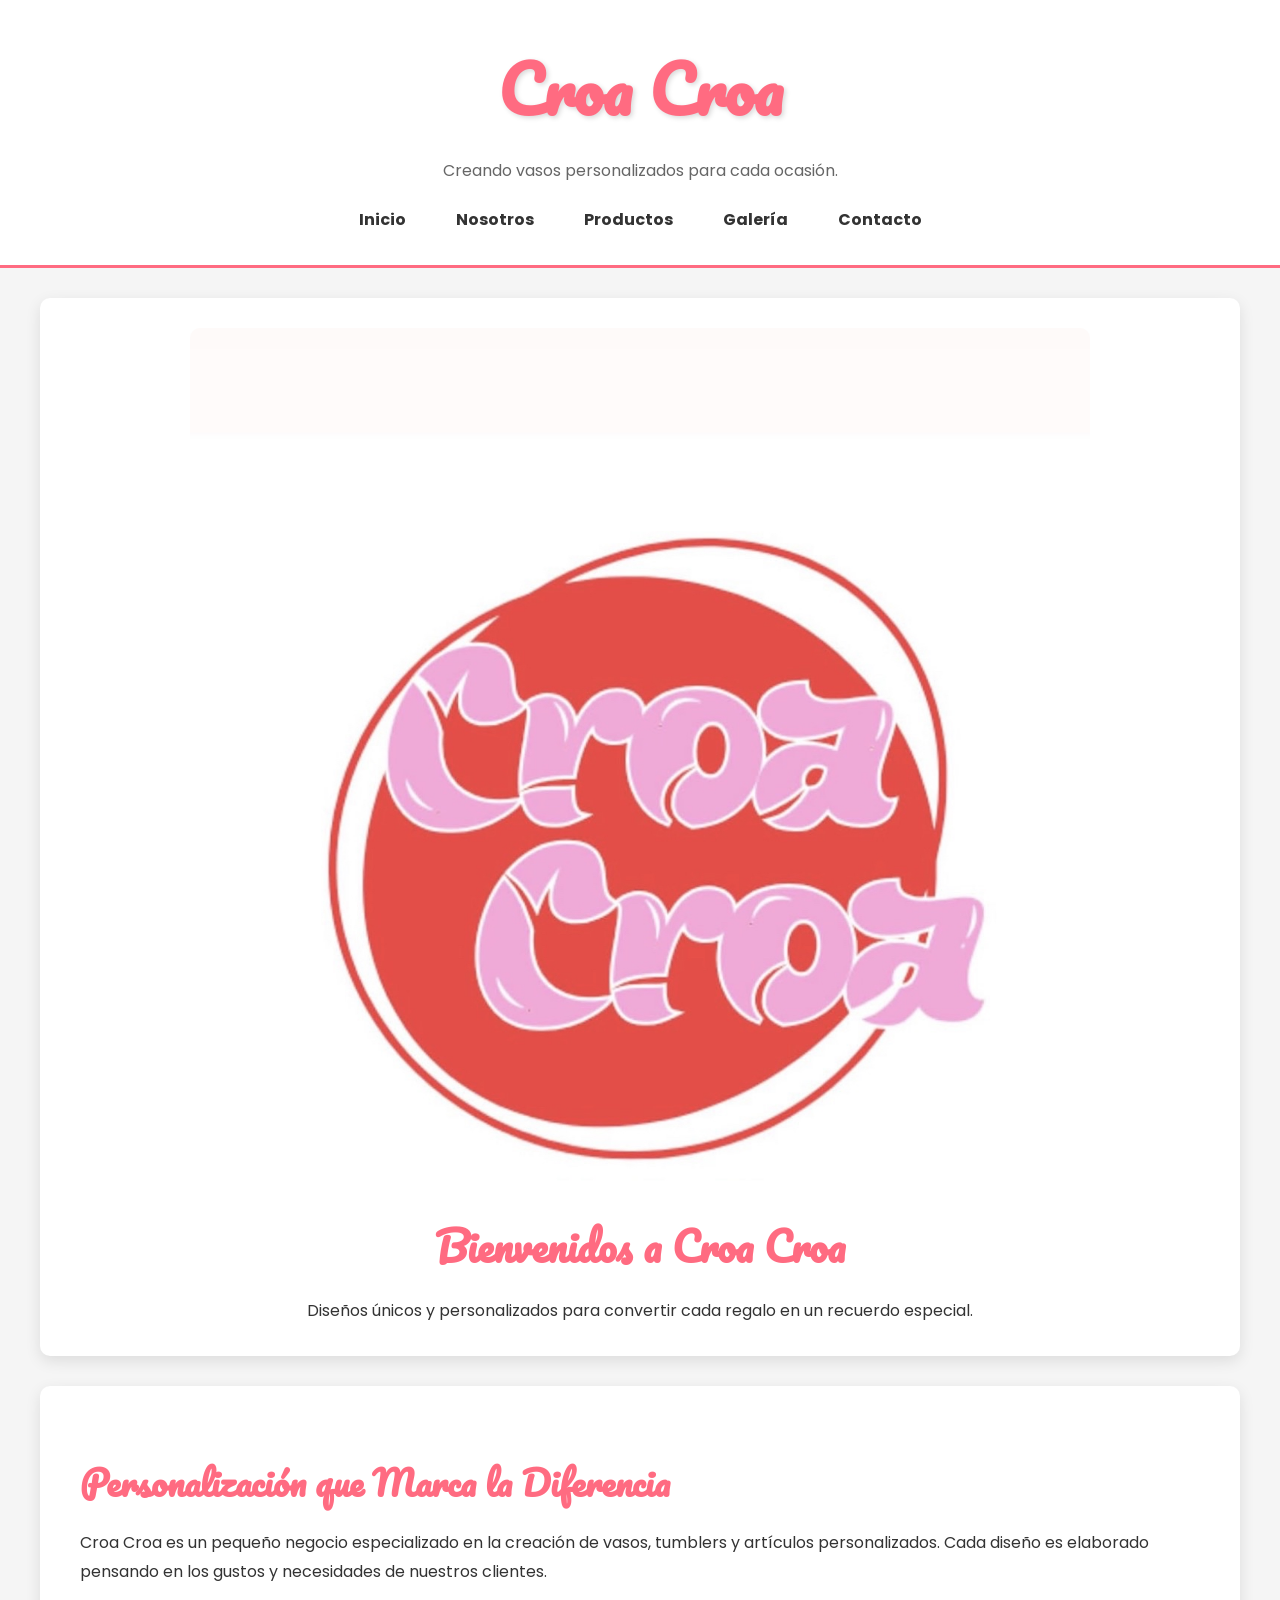
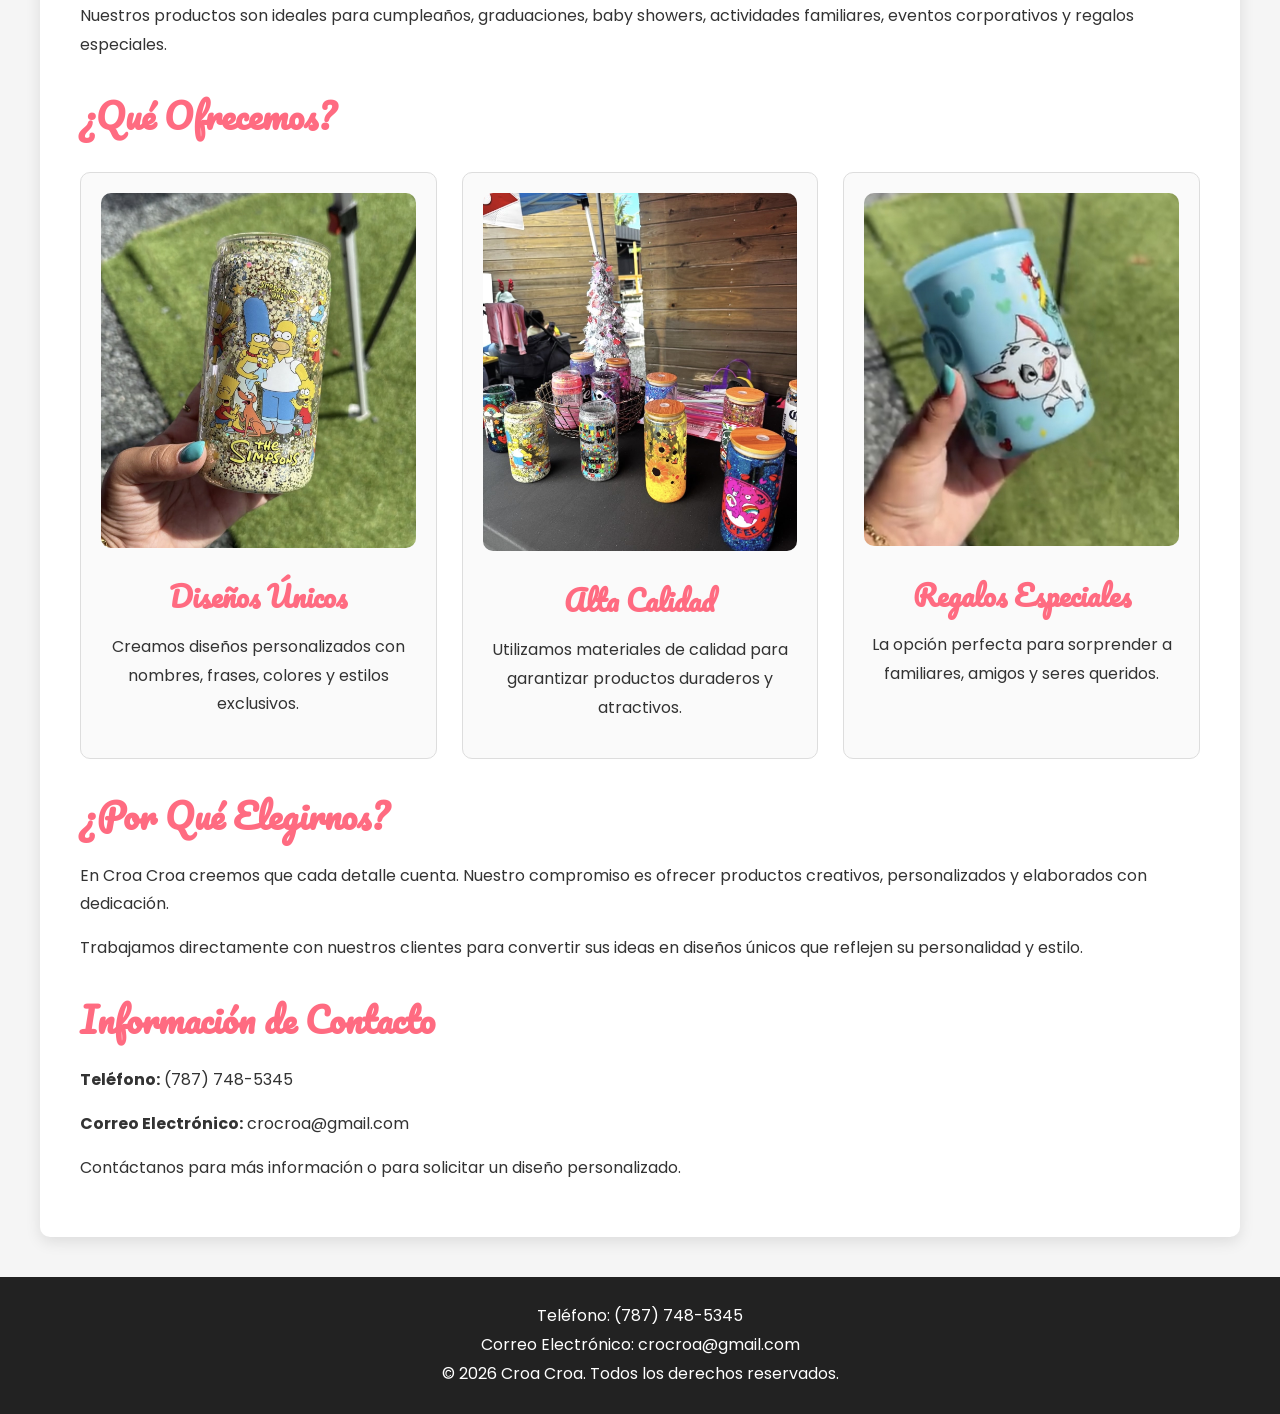
<file: index.html>
<!DOCTYPE html>
<html lang="es">

<head>

<meta charset="UTF-8">
<meta name="viewport" content="width=device-width, initial-scale=1.0">

<title>Croa Croa - Inicio</title>

<link href="https://fonts.googleapis.com/css2?family=Pacifico&family=Poppins:wght@300;400;500;600&display=swap" rel="stylesheet">

<link rel="stylesheet" href="css/estilos.css">

</head>

<body>

<a href="#contenido" class="skip-link">Saltar al contenido</a>

<header>

<h1>Croa Croa</h1>

<p>Creando vasos personalizados para cada ocasión.</p>

<nav>

<ul>
<li><a href="index.html">Inicio</a></li>
<li><a href="nosotros.html">Nosotros</a></li>
<li><a href="productos.html">Productos</a></li>
<li><a href="galeria.html">Galería</a></li>
<li><a href="contacto.html">Contacto</a></li>
</ul>

</nav>

</header>

<section class="hero">

<img src="imagenes/principal.png" alt="Vasos personalizados Croa Croa">

<h2>Bienvenidos a Croa Croa</h2>

<p>
Diseños únicos y personalizados para convertir cada regalo en un recuerdo especial.
</p>

</section>

<section class="contenido" id="contenido">

<h2>Personalización que Marca la Diferencia</h2>

<p>
Croa Croa es un pequeño negocio especializado en la creación de vasos,
tumblers y artículos personalizados. Cada diseño es elaborado pensando
en los gustos y necesidades de nuestros clientes.
</p>

<p>
Nuestros productos son ideales para cumpleaños, graduaciones,
baby showers, actividades familiares, eventos corporativos y regalos especiales.
</p>

<h2>¿Qué Ofrecemos?</h2>

<div class="tarjetas">

<div class="tarjeta">

<img src="imagenes/vaso1.png" alt="Diseño personalizado">

<h3>Diseños Únicos</h3>

<p>
Creamos diseños personalizados con nombres, frases, colores y estilos exclusivos.
</p>

</div>

<div class="tarjeta">

<img src="imagenes/vaso2.png" alt="Calidad">

<h3>Alta Calidad</h3>

<p>
Utilizamos materiales de calidad para garantizar productos duraderos y atractivos.
</p>

</div>

<div class="tarjeta">

<img src="imagenes/vaso3.png" alt="Regalos especiales">

<h3>Regalos Especiales</h3>

<p>
La opción perfecta para sorprender a familiares, amigos y seres queridos.
</p>

</div>

</div>

<h2>¿Por Qué Elegirnos?</h2>

<p>
En Croa Croa creemos que cada detalle cuenta. Nuestro compromiso es
ofrecer productos creativos, personalizados y elaborados con dedicación.
</p>

<p>
Trabajamos directamente con nuestros clientes para convertir sus ideas
en diseños únicos que reflejen su personalidad y estilo.
</p>

<h2>Información de Contacto</h2>

<p><strong>Teléfono:</strong> (787) 748-5345</p>

<p><strong>Correo Electrónico:</strong> crocroa@gmail.com</p>

<p>
Contáctanos para más información o para solicitar un diseño personalizado.
</p>

</section>

<footer>

<p>Teléfono: (787) 748-5345</p>

<p>Correo Electrónico: crocroa@gmail.com</p>

<p>&copy; 2026 Croa Croa. Todos los derechos reservados.</p>

</footer>

</body>

</html>
</file>
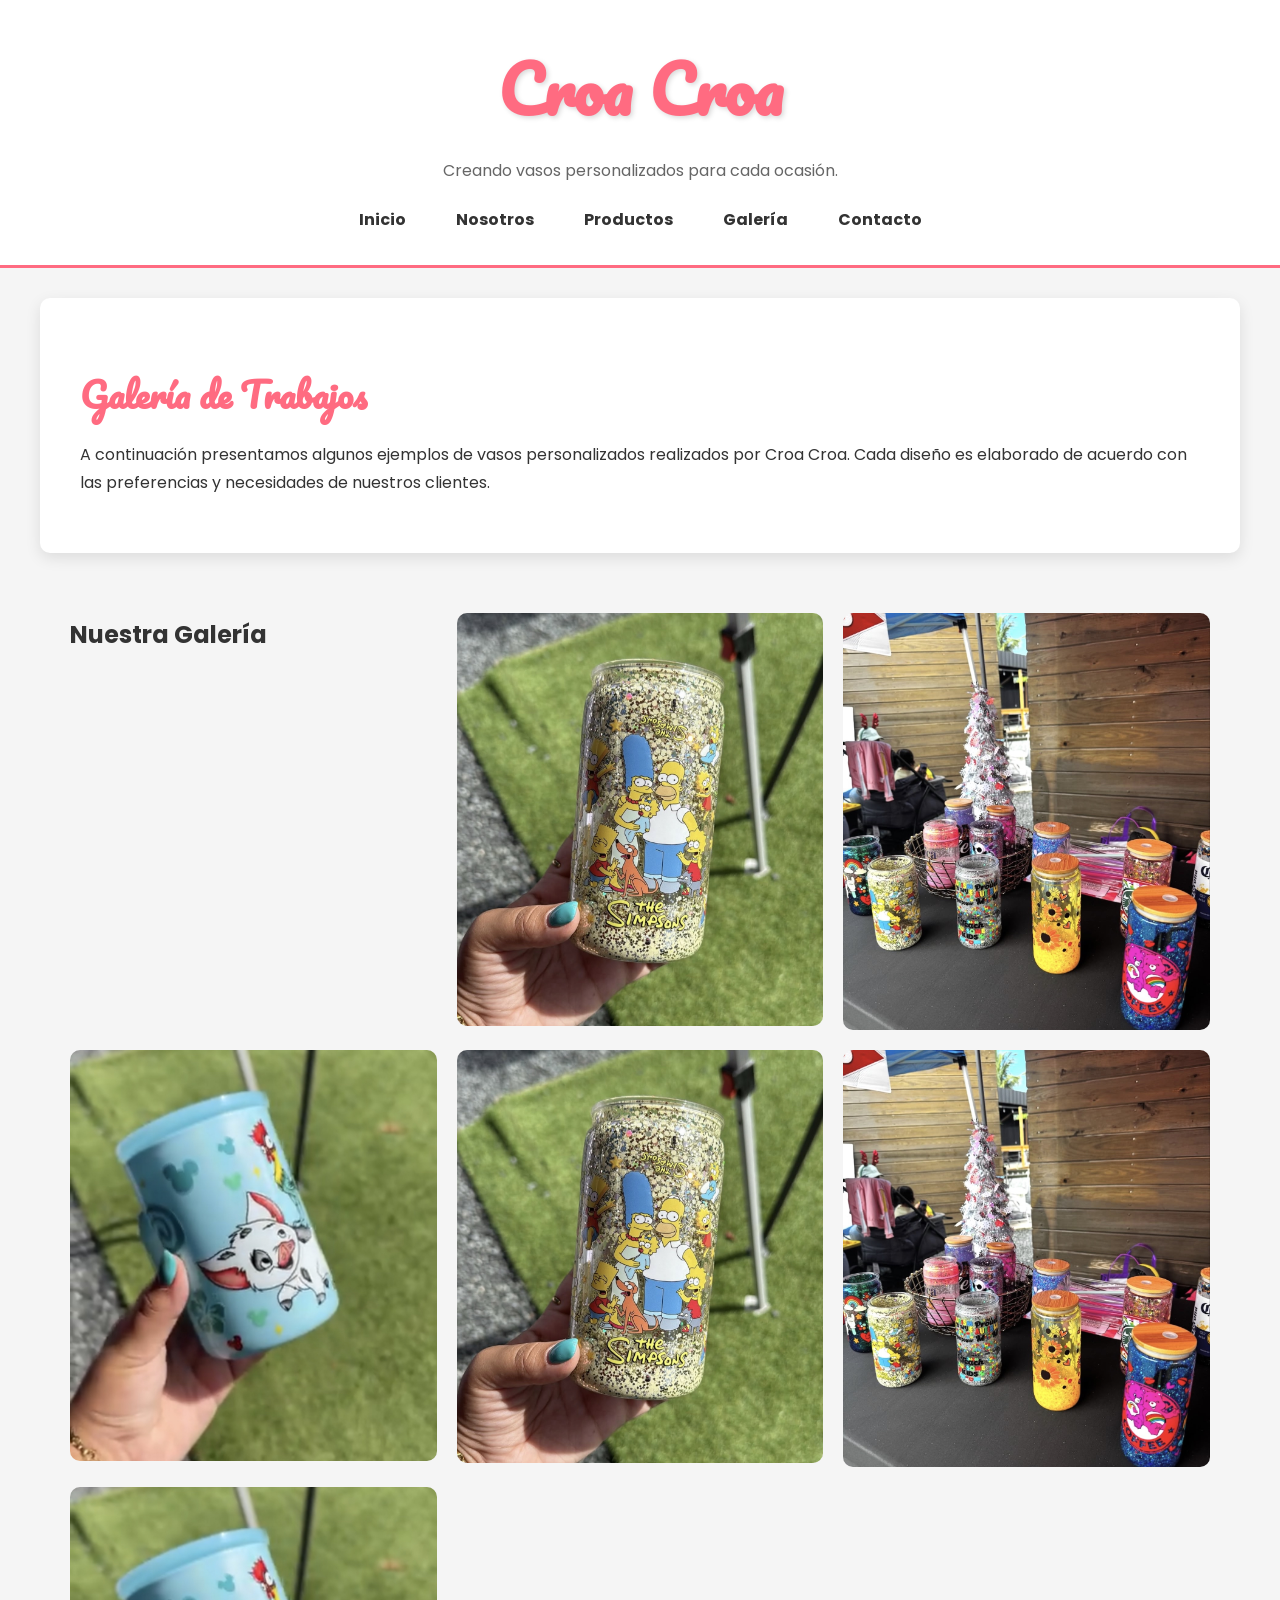
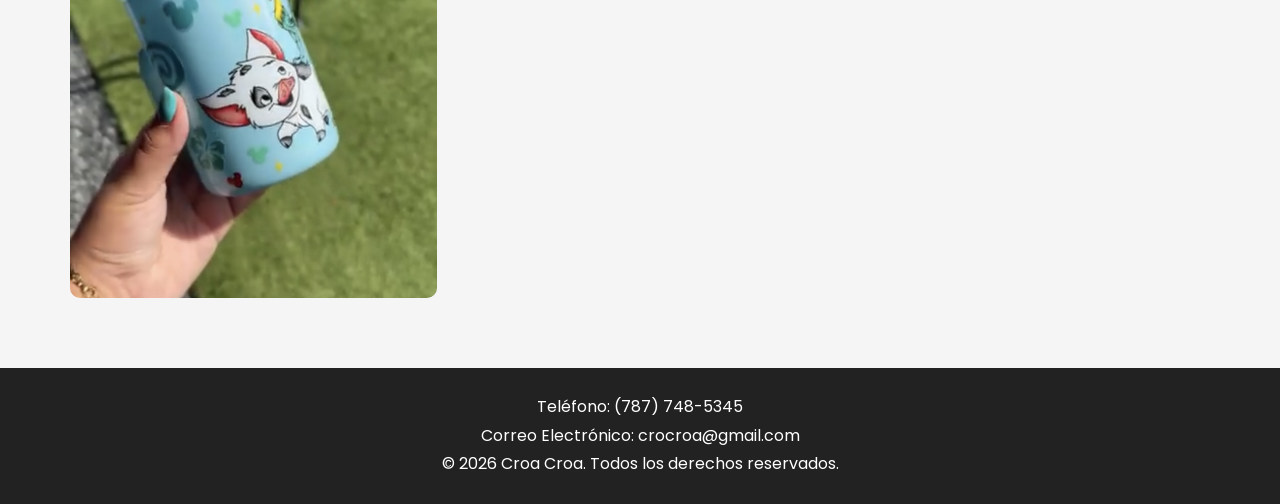
<file: galeria.html>
<!DOCTYPE html>
<html lang="es">

<head>

<meta charset="UTF-8">
<meta name="viewport" content="width=device-width, initial-scale=1.0">

<title>Croa Croa - Galería</title>

<link href="https://fonts.googleapis.com/css2?family=Pacifico&family=Poppins:wght@300;400;500;600&display=swap" rel="stylesheet">

<link rel="stylesheet" href="css/estilos.css">

</head>

<body>

<a href="#contenido" class="skip-link">Saltar al contenido</a>

<header>

<h1>Croa Croa</h1>

<p>Creando vasos personalizados para cada ocasión.</p>

<nav>

<ul>
<li><a href="index.html">Inicio</a></li>
<li><a href="nosotros.html">Nosotros</a></li>
<li><a href="productos.html">Productos</a></li>
<li><a href="galeria.html">Galería</a></li>
<li><a href="contacto.html">Contacto</a></li>
</ul>

</nav>

</header>

<section class="contenido" id="contenido">

<h2>Galería de Trabajos</h2>

<p>
A continuación presentamos algunos ejemplos de vasos personalizados
realizados por Croa Croa. Cada diseño es elaborado de acuerdo con las
preferencias y necesidades de nuestros clientes.
</p>

</section>

<section class="galeria">

<h2>Nuestra Galería</h2>

<img src="imagenes/vaso1.png" alt="Vaso personalizado Croa Croa">
<img src="imagenes/vaso2.png" alt="Vaso personalizado Croa Croa">
<img src="imagenes/vaso3.png" alt="Vaso personalizado Croa Croa">

<img src="imagenes/vaso1.png" alt="Diseño personalizado Croa Croa">
<img src="imagenes/vaso2.png" alt="Diseño personalizado Croa Croa">
<img src="imagenes/vaso3.png" alt="Diseño personalizado Croa Croa">

</section>

<footer>

<p>Teléfono: (787) 748-5345</p>

<p>Correo Electrónico: crocroa@gmail.com</p>

<p>&copy; 2026 Croa Croa. Todos los derechos reservados.</p>

</footer>

</body>

</html>
</file>
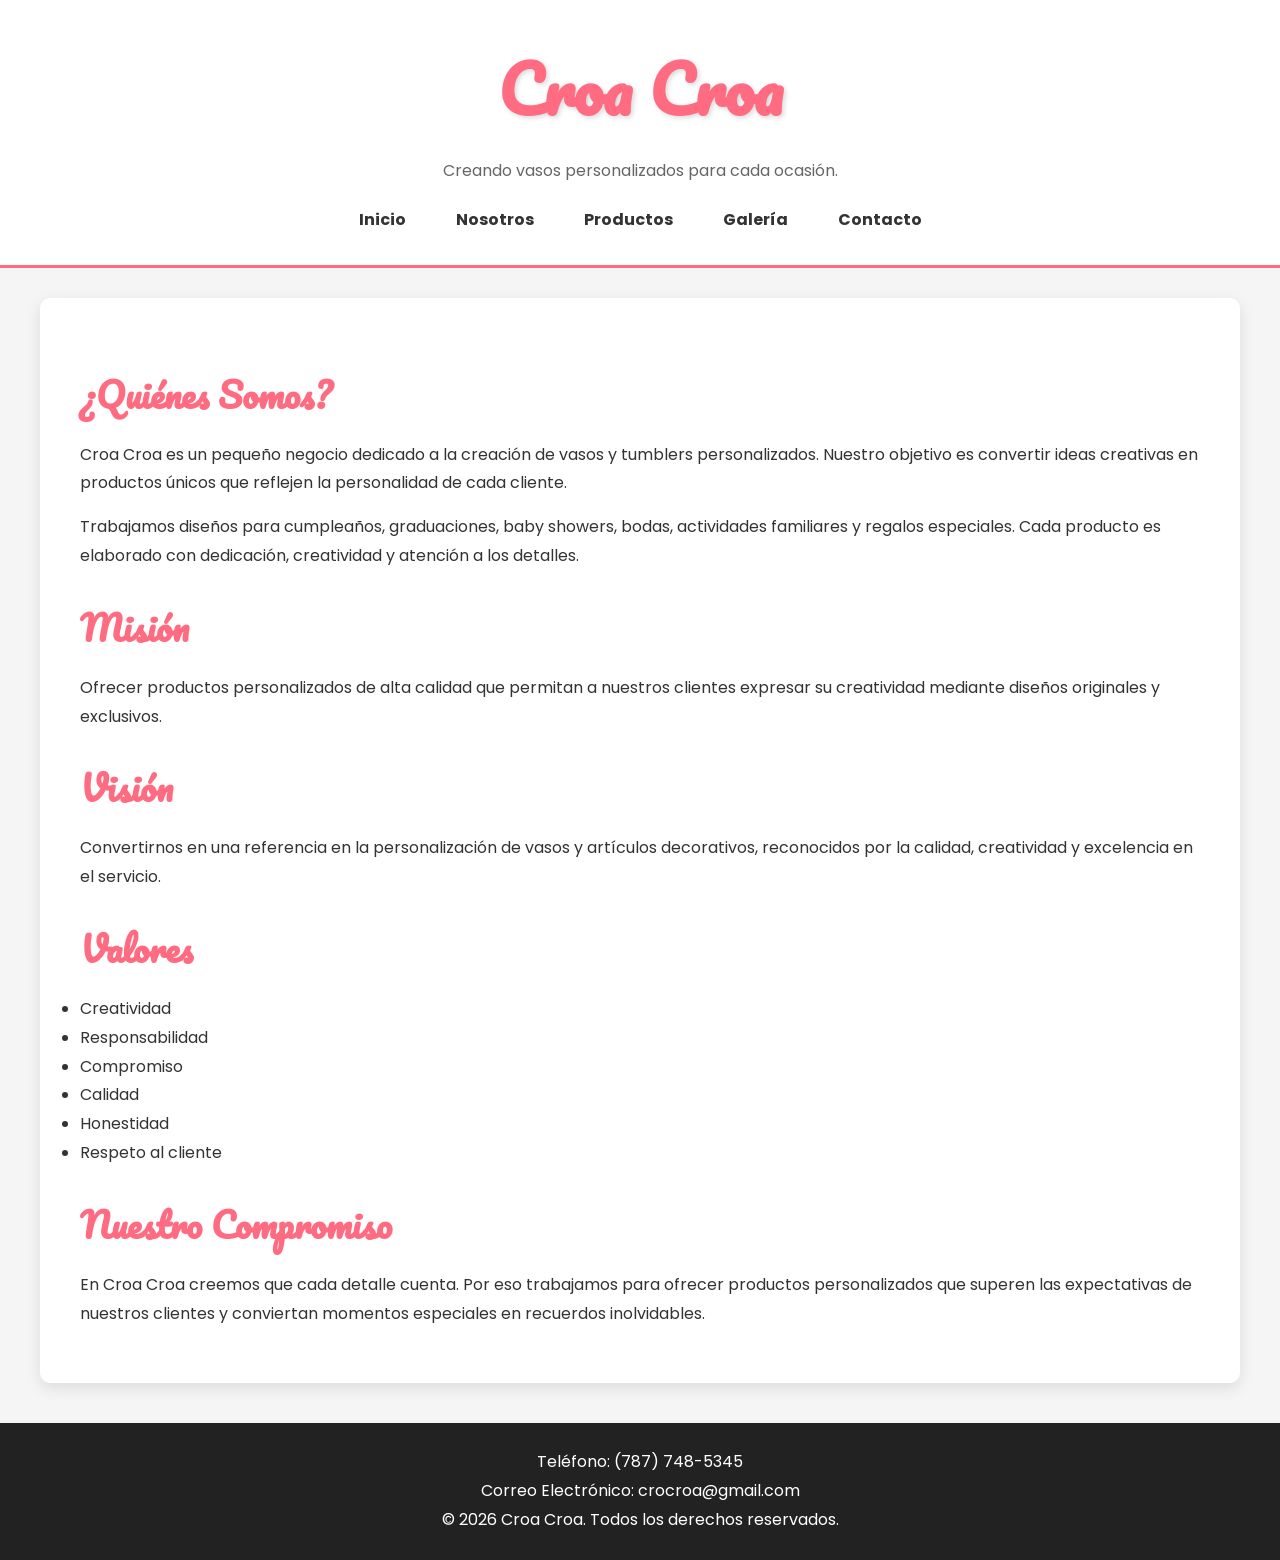
<file: nosotros.html>
<!DOCTYPE html>
<html lang="es">

<head>

<meta charset="UTF-8">
<meta name="viewport" content="width=device-width, initial-scale=1.0">

<title>Croa Croa - Nosotros</title>

<link href="https://fonts.googleapis.com/css2?family=Pacifico&family=Poppins:wght@300;400;500;600&display=swap" rel="stylesheet">

<link rel="stylesheet" href="css/estilos.css">

</head>

<body>

<a href="#contenido" class="skip-link">Saltar al contenido</a>

<header>

<h1>Croa Croa</h1>

<p>Creando vasos personalizados para cada ocasión.</p>

<nav>

<ul>
<li><a href="index.html">Inicio</a></li>
<li><a href="nosotros.html">Nosotros</a></li>
<li><a href="productos.html">Productos</a></li>
<li><a href="galeria.html">Galería</a></li>
<li><a href="contacto.html">Contacto</a></li>
</ul>

</nav>

</header>

<section class="contenido" id="contenido">

<h2>¿Quiénes Somos?</h2>

<p>
Croa Croa es un pequeño negocio dedicado a la creación de vasos y tumblers personalizados.
Nuestro objetivo es convertir ideas creativas en productos únicos que reflejen la personalidad
de cada cliente.
</p>

<p>
Trabajamos diseños para cumpleaños, graduaciones, baby showers, bodas,
actividades familiares y regalos especiales. Cada producto es elaborado
con dedicación, creatividad y atención a los detalles.
</p>

<h2>Misión</h2>

<p>
Ofrecer productos personalizados de alta calidad que permitan a nuestros
clientes expresar su creatividad mediante diseños originales y exclusivos.
</p>

<h2>Visión</h2>

<p>
Convertirnos en una referencia en la personalización de vasos y artículos
decorativos, reconocidos por la calidad, creatividad y excelencia en el servicio.
</p>

<h2>Valores</h2>

<ul>

<li>Creatividad</li>

<li>Responsabilidad</li>

<li>Compromiso</li>

<li>Calidad</li>

<li>Honestidad</li>

<li>Respeto al cliente</li>

</ul>

<h2>Nuestro Compromiso</h2>

<p>
En Croa Croa creemos que cada detalle cuenta. Por eso trabajamos para
ofrecer productos personalizados que superen las expectativas de nuestros
clientes y conviertan momentos especiales en recuerdos inolvidables.
</p>

</section>

<footer>

<p>Teléfono: (787) 748-5345</p>

<p>Correo Electrónico: crocroa@gmail.com</p>

<p>&copy; 2026 Croa Croa. Todos los derechos reservados.</p>

</footer>

</body>

</html>
</file>
<file: css/estilos.css>
*{
    margin:0;
    padding:0;
    box-sizing:border-box;
}

body{
    font-family:'Poppins', sans-serif;
    background-color:#f5f5f5;
    color:#333;
    line-height:1.8;
}

.skip-link{
    position:absolute;
    left:-9999px;
}

.skip-link:focus{
    left:10px;
    top:10px;
    background:white;
    color:black;
    padding:10px;
    border:1px solid #333;
}

header{
    background:white;
    text-align:center;
    padding:30px 20px;
    border-bottom:3px solid #ff6b81;
}

header h1{
    font-family:'Pacifico', cursive;
    color:#ff6b81;
    font-size:65px;
    margin-bottom:10px;
    text-shadow:2px 2px 5px rgba(0,0,0,0.15);
}

header p{
    color:#666;
    margin-bottom:20px;
}

nav ul{
    list-style:none;
    display:flex;
    justify-content:center;
    gap:30px;
    flex-wrap:wrap;
}

nav ul li a{
    text-decoration:none;
    color:#333;
    font-weight:bold;
    padding:10px;
    transition:0.3s;
}

nav ul li a:hover{
    color:#ff6b81;
}

.hero{
    background:white;
    max-width:1200px;
    margin:30px auto;
    padding:30px;
    text-align:center;
    border-radius:10px;
    box-shadow:0 5px 15px rgba(0,0,0,0.1);
}

.hero img{
    width:100%;
    max-width:900px;
    border-radius:10px;
    margin-bottom:20px;
}

.hero h2{
    font-family:'Pacifico', cursive;
    color:#ff6b81;
    font-size:40px;
    margin-bottom:15px;
}

.contenido{
    background:white;
    max-width:1200px;
    margin:30px auto;
    padding:40px;
    border-radius:10px;
    box-shadow:0 5px 15px rgba(0,0,0,0.1);
}

.contenido h2{
    font-family:'Pacifico', cursive;
    color:#ff6b81;
    font-size:35px;
    margin-top:25px;
    margin-bottom:15px;
}

.contenido p{
    margin-bottom:15px;
}

.tarjetas{
    display:grid;
    grid-template-columns:repeat(3,1fr);
    gap:25px;
    margin-top:25px;
    margin-bottom:25px;
}

.tarjeta{
    background:#fafafa;
    padding:20px;
    border-radius:10px;
    border:1px solid #ddd;
    text-align:center;
    transition:0.3s;
}

.tarjeta:hover{
    transform:translateY(-8px);
}

.tarjeta img{
    width:100%;
    border-radius:10px;
    margin-bottom:15px;
}

.tarjeta h3{
    font-family:'Pacifico', cursive;
    color:#ff6b81;
    font-size:28px;
    margin-bottom:10px;
}

.galeria{
    max-width:1200px;
    margin:auto;
    padding:30px;
    display:grid;
    grid-template-columns:repeat(3,1fr);
    gap:20px;
}

.galeria img{
    width:100%;
    border-radius:10px;
    transition:0.3s;
}

.galeria img:hover{
    transform:scale(1.05);
}

.calculadora{
    background:#fafafa;
    border:1px solid #ddd;
    border-radius:10px;
    padding:25px;
    margin-top:30px;
}

input,
textarea,
select{
    width:100%;
    padding:12px;
    margin-bottom:15px;
    border:1px solid #ccc;
    border-radius:5px;
}

button{
    background:#ff6b81;
    color:white;
    border:none;
    padding:12px 20px;
    cursor:pointer;
    border-radius:5px;
    transition:0.3s;
}

button:hover{
    background:#e85a71;
}

form{
    background:#fafafa;
    padding:25px;
    border-radius:10px;
    border:1px solid #ddd;
}

footer{
    background:#222;
    color:white;
    text-align:center;
    padding:25px;
    margin-top:40px;
}

@media(max-width:768px){

    nav ul{
        flex-direction:column;
    }

    .tarjetas{
        grid-template-columns:1fr;
    }

    .galeria{
        grid-template-columns:1fr;
    }

    .contenido{
        padding:25px;
    }

    header h1{
        font-size:50px;
    }
}
</file>
